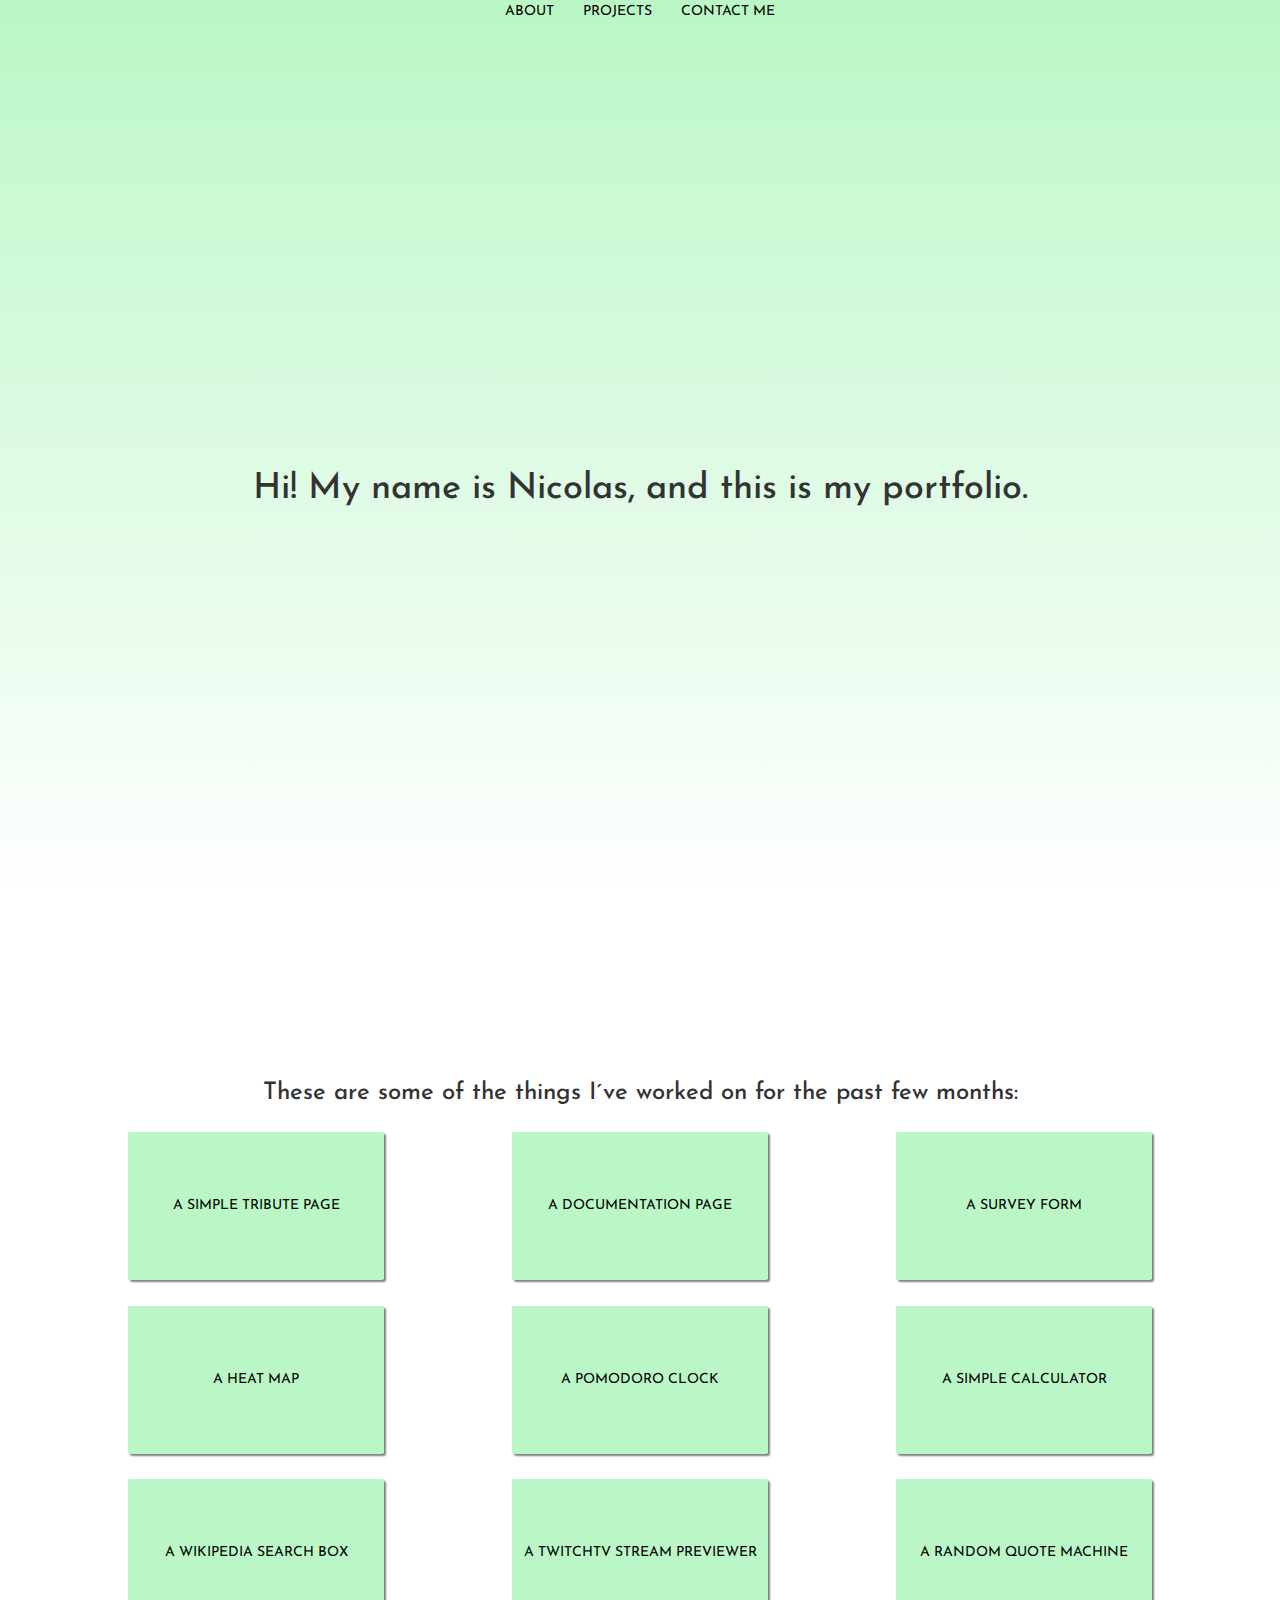
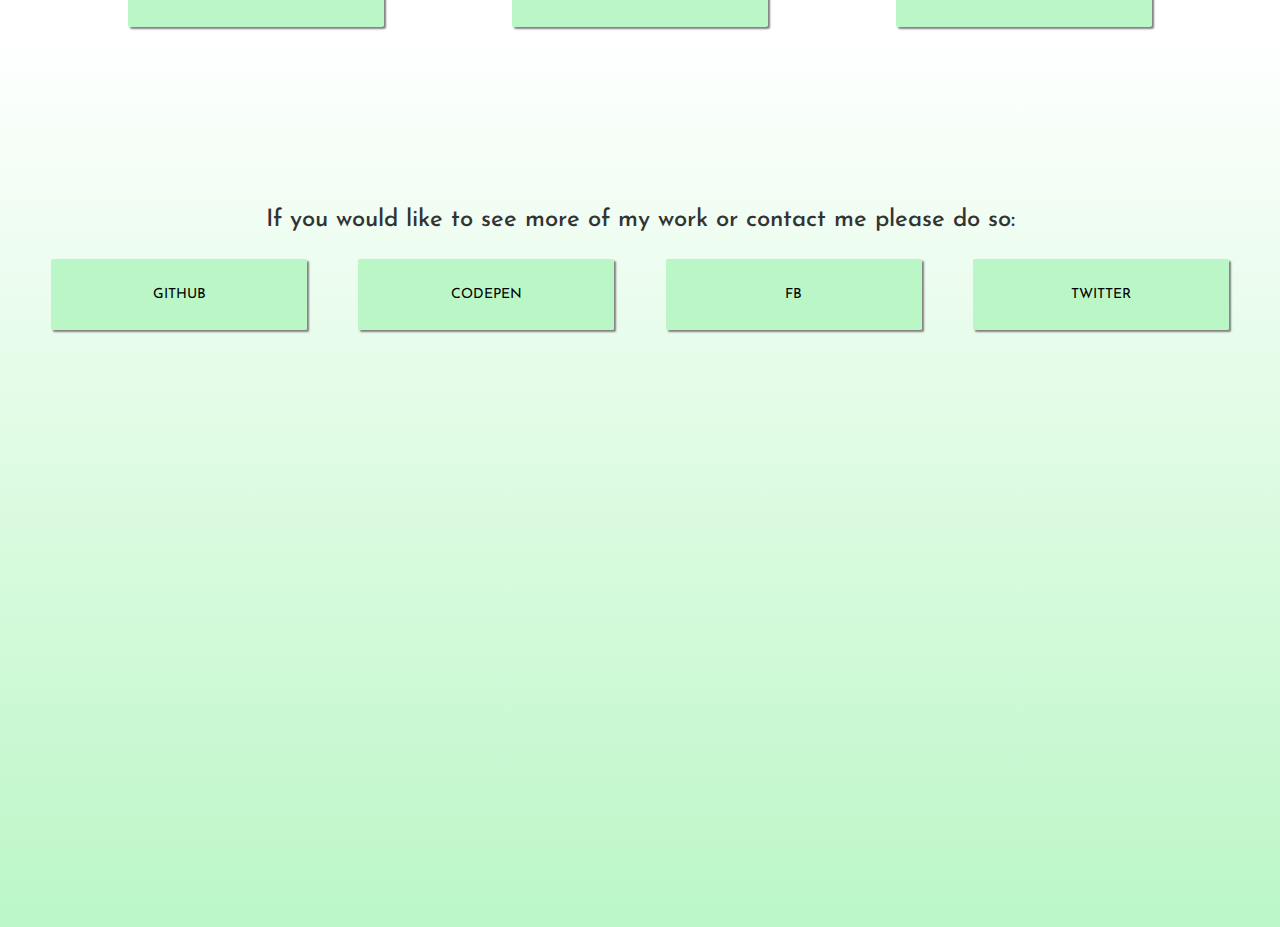
<file: index.html>
<!DOCTYPE html>
<html >
<head>
  <!-- Global site tag (gtag.js) - Google Analytics -->
  <script async src="https://www.googletagmanager.com/gtag/js?id=UA-175029322-1"></script>
  <script>
    window.dataLayer = window.dataLayer || [];
    function gtag(){dataLayer.push(arguments);}
    gtag('js', new Date());

    gtag('config', 'UA-175029322-1');
  </script>

  <meta charset="UTF-8">
  <meta name="viewport" content="width=device-width, initial-scale=1.0"/>
  
  <title>Portfolio</title>
  
  <link href="https://fonts.googleapis.com/css?family=Josefin+Sans" rel="stylesheet">
  <link rel='stylesheet prefetch' href='https://maxcdn.bootstrapcdn.com/bootstrap/3.3.6/css/bootstrap.min.css'>
  <link rel="stylesheet" href="css/style.css">
</head>

<body>
  <nav id="navbar">
    <a href="#welcome-section">About</a>
    <a href="#projects">Projects</a>
    <a href="#contact">Contact Me</a>
  </nav>

  <main>
    <div class="section" id="welcome-section">
      <h1 id="welcome-text">Hi! My name is Nicolas, and this is my portfolio.</h1>
    </div>

    <div class="section" id="projects">
      <h3>These are some of the things I´ve worked on for the past few months:</h3>
      <div id="project-container">
        <a href="/mozart/mozart.html" target="_blank" class="project-tile">A simple Tribute Page</a>

        <a href="/docPage/docPage.html" target="_blank" class="project-tile">A Documentation Page</a>

        <a href="/survey/survey.html" target="_blank" class="project-tile">A Survey Form</a>

        <a href="/heatMap/heatMap.html" target="_blank" class="project-tile">A Heat Map</a>

        <a href="/pomodoro/pomodoro.html" target="_blank" class="project-tile">A Pomodoro Clock</a>

        <a href="/calc/calc.html" target="_blank" class="project-tile">A Simple Calculator</a>

        <a href="/wikiSearch/wikiSearch.html" target="_blank" class="project-tile">A Wikipedia Search Box</a>

        <a href="twitch/twitch.html" target="_blank" class="project-tile">A TwitchTV Stream Previewer</a>

        <a href="/rqm/rqm.html" target="_blank" class="project-tile">A Random Quote Machine</a>
      </div>
    </div>

    <div class="section" id="contact">
      <h3>If you would like to see more of my work or contact me please do so:</h3>
      <div id="contacts-container">
        <a class="contact-tile" href="https://github.com/nicolasmdf" target="_blank">Github</a>

        <a class="contact-tile" href="https://codepen.io/nicolasmdf/" target="_blank">Codepen</a>

        <a class="contact-tile" href="https://www.facebook.com/nicolas.reboredo.1" target="_blank">FB</a>

        <a class="contact-tile" href="https://twitter.com/nicolasmdf1" target="_blank">Twitter</a>
    </div>
  </main>
</body>
</html>
</file>
<file: css/style.css>
#navbar {
  position: fixed;
  top: 0;
  width: 100%;
  height: 22px;
  background: #BBF7C6;
  z-index: 1;
  text-align: center;
}
#navbar a {
  text-decoration: none;
  color: black;
  text-transform: uppercase;
  padding: 1% 1% 0.5% 1%;
  font-family: 'Josefin Sans', sans-serif;
}
#navbar a:hover {
  background: #FFF;
  font-weight: bold;
  box-shadow: 2px 2px 2px gray;
  border-radius: 1%;
  font-family: 'Josefin Sans', sans-serif;
}
#welcome-section {
  position: relative;
  background: linear-gradient(180deg, #BBF7C6, #FFF);
  height: 100vh;
}
#welcome-text {
  position: absolute;
  top: 50%;
  left: 15%;
  width: 70%;
  text-align: center;
  font-family: 'Josefin Sans', sans-serif;
}
h3 {
  padding-top: 20vh;
  text-align: center;
  margin-top: 0px;
  margin-bottom: 0px;
  font-family: 'Josefin Sans', sans-serif;
}
#projects {
  background: #FFF; 
}
#project-container {
  display: flex;
  justify-content: center;
  align-items: center;
  flex-wrap: wrap;
}
.project-tile {
  text-align: center;
  text-decoration: none;
  margin: 2% 5% 0 5%;
  width: 20%;
  padding: 5% 0 5% 0;
  background: #BBF7C6;
  box-shadow: 2px 2px 2px gray;
  border-radius: 1%;
  font-family: 'Josefin Sans', sans-serif;
  text-transform: uppercase;
  color: black;
}
.project-tile:hover {
  background: #FFF;
  animation-name: animation;
  animation-duration: 0.3s;
  color: black;
  font-weight: bold;
  font-family: 'Josefin Sans', sans-serif;
  text-decoration: none;
}
#contact {
  background: linear-gradient(180deg, #FFF, #BBF7C6); 
  height: 100vh;
  font-family: 'Josefin Sans', sans-serif;
}
#contacts-container {
  display: flex;
  justify-content: center;
  align-items: center;
}
.contact-tile {
  text-align: center;
  background: #BBF7C6;
  width: 20%;
  box-shadow: 2px 2px 2px gray;
  border-radius: 1%;
  padding: 2% 1% 2% 1%;
  text-decoration: none;
  color: black;
  margin: 2%;
  text-transform: uppercase;
  font-family: 'Josefin Sans', sans-serif;
}
.contact-tile:hover {
  background: #FFF;
  text-decoration: none;
  color: black;
  animation-name: animation;
  animation-duration: 0.3s;
  font-weight: bold;
  font-family: 'Josefin Sans', sans-serif;
}
@media (max-width:700px) {
  .project-tile, contact-tile {
    width: 50%;
    height: 50%;
  }
}
@keyframes animation {
  from {transform: perspective(0px) translateZ(0px);}
  to {transform: perspective(5000px) translateZ(200px);}
}
</file>
